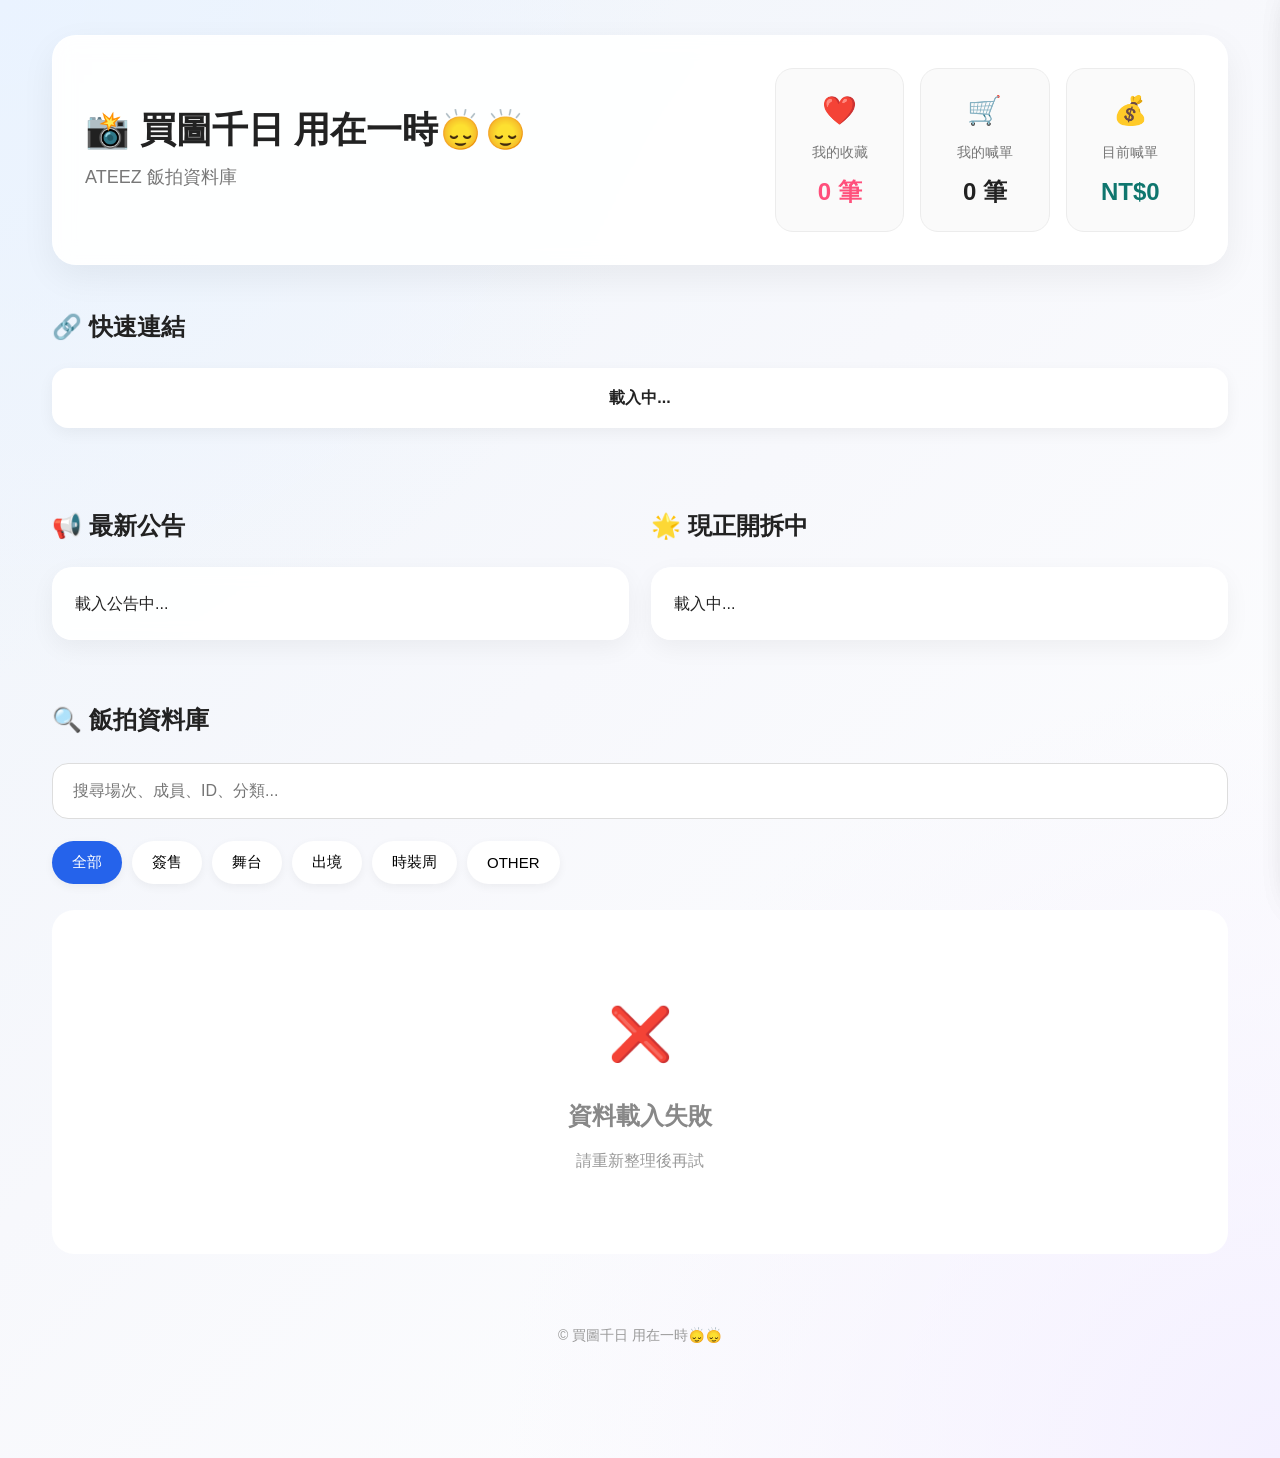
<file: index.html>
<!DOCTYPE html>
<html lang="zh-TW">

<head>

    <meta charset="UTF-8">

    <meta name="viewport"
          content="width=device-width, initial-scale=1.0">

    <title>
        買圖千日 用在一時🙂‍↕️🙂‍↕️｜ATEEZ 飯拍資料庫
    </title>

    <link rel="stylesheet" href="style.css">

</head>

<body>

<div class="container">

    <!-- =========================
         Hero
    ========================== -->

    <header class="hero">

        <div class="hero-left">

            <h1 class="hero-title">

                📸 買圖千日 用在一時🙂‍↕️🙂‍↕️

            </h1>

            <p class="hero-sub">

                ATEEZ 飯拍資料庫

            </p>

        </div>

      <div class="hero-actions">

    <div
        id="favorite-open"
        class="hero-card favorite-card">

        <div class="icon">

            ❤️

        </div>

        <div class="label">

            我的收藏

        </div>

        <div
            id="favorite-count"
            class="count">

            0 筆

        </div>

    </div>

    <div
        id="cart-open"
        class="hero-card cart-card">

        <div class="icon">

            🛒

        </div>

        <div class="label">

            我的喊單

        </div>

        <div
            id="cart-count"
            class="count">

            0 筆

        </div>

    </div>

    <div
        class="hero-card total-card">

        <div class="icon">

            💰

        </div>

        <div class="label">

            目前喊單

        </div>

        <div
            id="cart-money"
            class="count">

            NT$0

        </div>

    </div>

</div>
    </header>

    <!-- =========================
         快速連結
    ========================== -->

    <section class="section">

        <h2 class="section-title">

            🔗 快速連結

        </h2>

        <div
            id="link-list"
            class="links">

            <a class="link-btn">
                載入中...
            </a>

        </div>

    </section>

    <!-- =========================
         公告 + 現正開拆
    ========================== -->

    <div class="info-grid">

        <section class="section">

            <h2 class="section-title">

                📢 最新公告

            </h2>

            <div id="notice-list">

                <div class="card">

                    載入公告中...

                </div>

            </div>

        </section>

        <section class="section">

            <h2 class="section-title">

                🌟 現正開拆中

            </h2>

            <div id="current-list">

                <div class="card">

                    載入中...

                </div>

            </div>

        </section>

    </div>
        <!-- =========================
         飯拍資料庫
    ========================== -->

    <section class="section">

        <h2 class="section-title">

            🔍 飯拍資料庫

        </h2>

        <div class="search-box">

            <input
                id="searchInput"
                type="text"
                placeholder="搜尋場次、成員、ID、分類..."
            >

        </div>

        <div class="category">

            <button
                class="active"
                data-category="">
                全部
            </button>

            <button data-category="簽售">
                簽售
            </button>

            <button data-category="舞台">
                舞台
            </button>

            <button data-category="出境">
                出境
            </button>

            <button data-category="時裝周">
                時裝周
            </button>

            <button data-category="OTHER">
                OTHER
            </button>

        </div>

        <div id="event-list">

            <div class="empty-state">

                <div class="icon">
                    🔍
                </div>

                <h3>

                    開始搜尋即可查看飯拍資料

                </h3>

                <p>

                    可搜尋：場次、成員、ID、分類

                </p>

            </div>

        </div>

    </section>

    <!-- =========================
         我的收藏側邊欄
    ========================== -->

    <aside
        id="favorite-panel"
        class="favorite-panel">

        <div class="cart-header">

            <h2>

                ❤️ 我的收藏

            </h2>

            <button
                id="close-favorite">

                ✕

            </button>

        </div>

        <div
            id="favorite-items"
            class="cart-items">

            <div class="empty-cart">

                尚未收藏任何飯拍

            </div>

        </div>

    </aside>
        <!-- =========================
         我的喊單側邊欄
    ========================== -->

    <aside
        id="cart-panel"
        class="cart-panel">

        <div class="cart-header">

            <h2>

                🛒 我的喊單

            </h2>

            <button
                id="close-cart"
                type="button">

                ✕

            </button>

        </div>

        <div
            id="cart-items"
            class="cart-items">

            <div class="empty-cart">

                尚未加入任何飯拍

            </div>

        </div>

        <div class="cart-footer">

            <div id="cart-total">

                總金額：NT$0

            </div>

            <div class="cart-actions">

                <button
                    id="copy-cart"
                    type="button">

                    📋 複製喊單

                </button>

                <button
                    id="clear-cart"
                    type="button">

                    🗑 清空

                </button>

            </div>

        </div>

    </aside>

    <!-- =========================
         選擇方案 Modal
    ========================== -->

    <div
        id="option-modal"
        class="modal">

        <div class="modal-box">

            <div
                id="modal-title"
                class="modal-title">

                選擇方案

            </div>

            <div
                id="modal-options"
                class="modal-options">

            </div>

            <div class="modal-footer">

                <button
                    id="modal-cancel"
                    type="button">

                    取消

                </button>

                <button
                    id="modal-confirm"
                    type="button">

                    加入喊單

                </button>

            </div>

        </div>

    </div>
        <!-- =========================
         Footer
    ========================== -->

    <footer>

        © 買圖千日 用在一時🙂‍↕️🙂‍↕️

    </footer>

</div>

<!-- =========================
     背景遮罩
========================== -->

<div
    id="overlay"
    class="overlay">

</div>

<!-- =========================
     Script
========================== -->

<script src="script.js"></script>

</body>

</html>
</file>
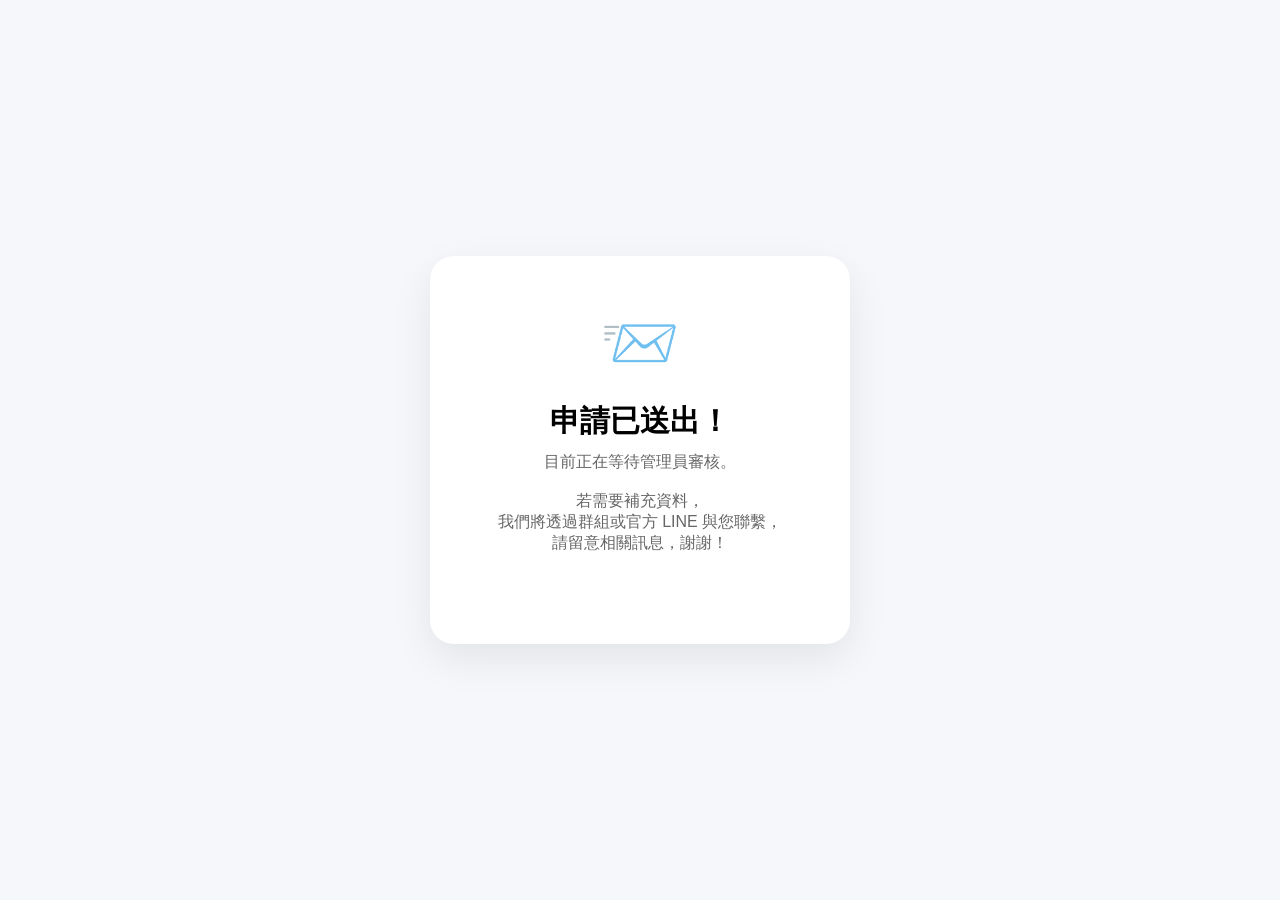
<file: pending.html>
<!DOCTYPE html>
<html lang="zh-TW">

<head>

<meta charset="UTF-8">

<meta name="viewport" content="width=device-width, initial-scale=1.0">

<title>等待審核</title>

<link rel="stylesheet" href="login.css">

</head>

<body>

<div class="login-container">

<div class="login-card">

<div class="logo">
📨
</div>

<h1>
申請已送出！
</h1>

<p class="subtitle">

目前正在等待管理員審核。

<br><br>

若需要補充資料，

<br>

我們將透過群組或官方 LINE 與您聯繫，

<br>

請留意相關訊息，謝謝！

</p>

</div>

</div>

</body>

</html>
</file>
<file: style.css>
/* ==========================================================
   買圖千日 用在一時
   style.css V4
   PART 01
========================================================== */

/* =========================
   Reset
========================= */

*{
    margin:0;
    padding:0;
    box-sizing:border-box;
}

html{
    scroll-behavior:smooth;
}

body{

    background:
        radial-gradient(circle at top left,#eaf3ff 0%,transparent 35%),
        radial-gradient(circle at bottom right,#f4f0ff 0%,transparent 40%),
        linear-gradient(
            135deg,
            #eef4fb 0%,
            #f7f8fc 45%,
            #ffffff 100%
        );

    color:#222;

    font-family:
        -apple-system,
        BlinkMacSystemFont,
        "Segoe UI",
        "Noto Sans TC",
        sans-serif;

    line-height:1.7;

}

/* =========================
   Container
========================= */

.container{

    width:min(1280px,95%);

    margin:auto;

    padding:35px 20px 80px;

}

/* =========================
   Hero
========================= */

.hero{

   background:rgba(255,255,255,.92);

backdrop-filter:blur(10px);

border:1px solid rgba(255,255,255,.6);

    border-radius:24px;

    padding:32px;

    display:flex;

    justify-content:space-between;

    align-items:center;

    gap:32px;

    box-shadow:
        0 12px 35px rgba(0,0,0,.06);

}

.hero-left{

    flex:1;

}

.hero-title{

    font-size:36px;

    font-weight:800;

    line-height:1.3;

    margin-bottom:8px;

}

.hero-sub{

    color:#777;

    font-size:18px;

}

/* =========================
   Hero Cards
========================= */

.hero-actions{

    width:420px;

    display:grid;

    grid-template-columns:
        repeat(3,1fr);

    gap:16px;

}

.hero-card{

    background:#fafafa;

    border:1px solid #ececec;

    border-radius:18px;

    min-height:125px;

    padding:18px 14px;

    display:flex;

    flex-direction:column;

    align-items:center;

    justify-content:center;

    text-align:center;

    transition:.25s;

    cursor:pointer;

}

.hero-card:hover{

    transform:translateY(-4px);

    box-shadow:
        0 10px 25px rgba(0,0,0,.08);

}

.total-card{

    cursor:default;

}

.total-card:hover{

    transform:none;

    box-shadow:none;

}

.hero-card .icon{

    font-size:28px;

    margin-bottom:6px;

}

.hero-card .label{

    font-size:14px;

    color:#777;

    margin-bottom:8px;

}

.hero-card .count{

    font-size:24px;

    font-weight:800;

    color:#2563eb;

}

.favorite-card .count{

    color:#ff4f7b;

}

.cart-card .count{

    color:#222;

}

.total-card .count{

    color:#0f766e;

}

/* =========================
   Info Grid
========================= */

.info-grid{

    display:grid;

    grid-template-columns:
        repeat(2,1fr);

    gap:22px;

    margin-top:36px;

}

/* =========================
   Section
========================= */

.section{

    margin-top:42px;

}

.section-title{

    font-size:24px;

    font-weight:800;

    margin-bottom:20px;

}
/* ==========================================================
   style.css V4
   PART 02
========================================================== */

/* =========================
   Card
========================= */

.card{

  background:rgba(255,255,255,.92);

backdrop-filter:blur(8px);

border:1px solid rgba(255,255,255,.6);

    border-radius:20px;

    padding:22px;

    margin-bottom:18px;

    box-shadow:
        0 8px 24px rgba(0,0,0,.05);

    transition:.25s;

}

.card:hover{

    transform:translateY(-3px);

    box-shadow:
        0 12px 32px rgba(0,0,0,.08);

}

.event-title{

    font-size:20px;

    font-weight:700;

    margin-bottom:12px;

    line-height:1.5;

}

.member{

    color:#666;

    margin-top:8px;

    font-size:15px;

}

.price{

    margin-top:18px;

    line-height:1.9;

    font-weight:600;

}

.note{

    margin-top:14px;

    color:#888;

    font-size:14px;

}

/* =========================
   Search
========================= */

.search-box{

    margin:22px 0;

}

.search-box input{

    width:100%;

    height:56px;

    padding:0 20px;

    border:1px solid #ddd;

    border-radius:16px;

    background:#fff;

    font-size:16px;

    transition:.2s;

}

.search-box input:focus{

    outline:none;

    border-color:#2563eb;

    box-shadow:
        0 0 0 4px rgba(37,99,235,.12);

}

/* =========================
   Category
========================= */

.category{

    display:flex;

    flex-wrap:wrap;

    gap:10px;

}

.category button{

    border:none;

    background:#fff;

    padding:12px 20px;

    border-radius:999px;

    cursor:pointer;

    font-size:15px;

    transition:.2s;

    box-shadow:
        0 3px 10px rgba(0,0,0,.05);

}

.category button:hover{

    transform:translateY(-2px);

}

.category button.active{

    background:#2563eb;

    color:#fff;

}

/* =========================
   Empty
========================= */

.empty-state{

    background:#fff;

    border-radius:22px;

    padding:80px 30px;

    text-align:center;

    color:#888;

}

.empty-state .icon{

    font-size:52px;

    margin-bottom:18px;

}

.empty-state h3{

    font-size:24px;

    margin-bottom:10px;

}

.empty-state p{

    color:#999;

}

/* =========================
   Links
========================= */

.links{

    display:grid;

    grid-template-columns:
        repeat(auto-fit,minmax(180px,1fr));

    gap:16px;

}

.link-btn{

    height:60px;

    display:flex;

    justify-content:center;

    align-items:center;

    background:#fff;

    border-radius:16px;

    text-decoration:none;

    color:#222;

    font-weight:700;

    transition:.2s;

    box-shadow:
        0 5px 16px rgba(0,0,0,.05);

}

.link-btn:hover{

    background:#2563eb;

    color:#fff;

    transform:translateY(-2px);

}

#notice-list,
#current-list{

    display:flex;

    flex-direction:column;

    gap:16px;

}

#event-list{

    margin-top:26px;

}
/* ==========================================================
   style.css V4
   PART 03
========================================================== */

/* =========================
   Favorite / Cart Panel
========================= */

.favorite-panel,
.cart-panel{

    position:fixed;

    top:0;

    right:-430px;

    width:400px;

    max-width:100%;

    height:100vh;

    background:#fff;

    display:flex;

    flex-direction:column;

    box-shadow:-12px 0 35px rgba(0,0,0,.15);

    transition:.3s;

    z-index:9999;

}

.favorite-panel.show,
.cart-panel.show{

    right:0;

}

/* =========================
   Header
========================= */

.cart-header{

    display:flex;

    justify-content:space-between;

    align-items:center;

    padding:24px;

    border-bottom:1px solid #eee;

}

.cart-header h2{

    font-size:22px;

    font-weight:700;

}

.cart-header button{

    border:none;

    background:none;

    font-size:30px;

    cursor:pointer;

    transition:.2s;

}

.cart-header button:hover{

    transform:rotate(90deg);

}

/* =========================
   Scroll Area
========================= */

.cart-items{

    flex:1;

    overflow-y:auto;

    padding:20px;

}

/* =========================
   Item
========================= */

.cart-item{

    background:#fafafa;

    border:1px solid #ececec;

    border-radius:18px;

    padding:18px;

    margin-bottom:16px;

    transition:.25s;

}

.cart-item:hover{

    border-color:#2563eb22;

    box-shadow:

        0 8px 24px rgba(0,0,0,.06);

}

.cart-item-title{

    font-size:18px;

    font-weight:700;

    margin-bottom:8px;

    line-height:1.5;

}

.cart-item-price{

    margin-top:15px;

    font-size:20px;

    font-weight:700;

    color:#2563eb;

}
}

/* =========================
   Empty
========================= */

.empty-cart{

    text-align:center;

    color:#999;

    margin-top:80px;

}

/* =========================
   Footer
========================= */

.cart-footer{

    padding:22px;

    border-top:1px solid #eee;

}

#cart-total{

    font-size:22px;

    font-weight:700;

    margin-bottom:18px;

}

.cart-actions{

    display:flex;

    gap:12px;

}

.cart-actions button{

    flex:1;

    height:48px;

    border:none;

    border-radius:12px;

    cursor:pointer;

    font-size:15px;

    font-weight:700;

    transition:.2s;

}

/* =========================
   Copy
========================= */

#copy-cart{

    background:#2563eb;

    color:#fff;

}

#copy-cart:hover{

    background:#1d4ed8;

}

/* =========================
   Clear
========================= */

#clear-cart{

    background:#efefef;

}

#clear-cart:hover{

    background:#ddd;

}

/* =========================
   Small Buttons
========================= */

.favorite-btn,
.cart-btn{

    border:none;

    border-radius:10px;

    padding:9px 14px;

    background:#f3f3f3;

    cursor:pointer;

    transition:.2s;

    font-size:14px;

}

.favorite-btn:hover{

    background:#ffe7ef;

}

.cart-btn:hover{

    background:#e9f1ff;

}

/* =========================
   Scrollbar
========================= */

.cart-items::-webkit-scrollbar{

    width:6px;

}

.cart-items::-webkit-scrollbar-thumb{

    background:#ccc;

    border-radius:999px;

}

.cart-items::-webkit-scrollbar-track{

    background:transparent;

}
/* ==========================================================
   style.css V4
   PART 04
========================================================== */

/* =========================
   Modal
========================= */

.modal{

    position:fixed;

    inset:0;

    background:rgba(0,0,0,.45);

    display:none;

    justify-content:center;

    align-items:center;

    padding:20px;

    z-index:10000;

}

.modal.show{

    display:flex;

}

.modal-box{

    width:480px;

    max-width:100%;

    background:#fff;

    border-radius:22px;

    padding:28px;

    animation:modalOpen .25s ease;

}

@keyframes modalOpen{

    from{

        opacity:0;

        transform:translateY(15px);

    }

    to{

        opacity:1;

        transform:none;

    }

}

.modal-title{

    font-size:24px;

    font-weight:800;

    margin-bottom:24px;

}

/* =========================
   Options
========================= */

.modal-options{

    display:flex;

    flex-direction:column;

    gap:14px;

}

/* =========================
   Option Card
========================= */

.modal-option{

    border:2px solid #e8e8e8;

    border-radius:16px;

    padding:16px 18px;

    cursor:pointer;

    transition:.25s;

    background:#fff;

}

.modal-option:hover{

    border-color:#2563eb;

    transform:translateY(-2px);

}

/* 已選擇 */

.modal-option.active{

    background:#2563eb;

    border-color:#2563eb;

    color:#fff;

    box-shadow:

        0 10px 24px rgba(37,99,235,.25);

}

.modal-option.active .option-price,

.modal-option.active .option-total{

    color:#fff;

}

/* =========================
   Option Text
========================= */

.option-title{

    font-size:18px;

    font-weight:700;

}

.option-price{

    margin-top:8px;

    color:#666;

    font-size:15px;

}

.option-total{

    margin-top:14px;

    font-size:18px;

    font-weight:700;

    color:#2563eb;

}

/* =========================
   P Counter
========================= */

.p-counter{

    display:flex;

    justify-content:center;

    align-items:center;

    gap:12px;

    margin-top:18px;

}

.p-counter button{

    width:42px;

    height:42px;

    border:none;

    border-radius:12px;

    background:#2563eb;

    color:#fff;

    cursor:pointer;

    font-size:22px;

    transition:.2s;

}

.p-counter button:hover{

    transform:scale(1.06);

}

.point-input{

    width:90px;

    height:44px;

    border:1px solid #ddd;

    border-radius:10px;

    text-align:center;

    font-size:18px;

    font-weight:700;

}

.point-input:focus{

    outline:none;

    border-color:#2563eb;

    box-shadow:

        0 0 0 4px rgba(37,99,235,.12);

}

/* =========================
   Footer
========================= */

.modal-footer{

    display:flex;

    justify-content:flex-end;

    gap:12px;

    margin-top:28px;

}

.modal-footer button{

    border:none;

    border-radius:12px;

    padding:12px 22px;

    font-size:15px;

    font-weight:700;

    cursor:pointer;

    transition:.2s;

}

#modal-cancel{

    background:#efefef;

}

#modal-cancel:hover{

    background:#ddd;

}

#modal-confirm{

    background:#2563eb;

    color:#fff;

}

#modal-confirm:hover{

    background:#1d4ed8;

}
/* ==========================================================
   style.css V4
   PART 05（END）
========================================================== */

/* =========================
   Overlay
========================= */

.overlay{

    position:fixed;

    inset:0;

    background:rgba(0,0,0,.45);

    opacity:0;

    visibility:hidden;

    transition:.25s;

    z-index:9990;

}

.overlay.show{

    opacity:1;

    visibility:visible;

}

/* =========================
   Toast
========================= */

.toast{

    position:fixed;

    left:50%;

    bottom:35px;

    transform:translateX(-50%) translateY(30px);

    background:#222;

    color:#fff;

    padding:14px 22px;

    border-radius:999px;

    font-size:15px;

    font-weight:600;

    opacity:0;

    pointer-events:none;

    transition:.25s;

    z-index:11000;

}

.toast.show{

    opacity:1;

    transform:translateX(-50%) translateY(0);

}

/* =========================
   Utility
========================= */

.hidden{

    display:none !important;

}

.text-center{

    text-align:center;

}

.text-right{

    text-align:right;

}

/* =========================
   Footer
========================= */

footer{

    margin:70px 0 30px;

    text-align:center;

    color:#999;

    font-size:14px;

}

/* =========================
   Tablet
========================= */

@media (max-width:992px){

    .hero{

        flex-direction:column;

        align-items:flex-start;

    }

    .hero-actions{

        width:100%;

        grid-template-columns:repeat(3,1fr);

    }

    .info-grid{

        grid-template-columns:1fr;

    }

}

/* =========================
   Mobile
========================= */

@media (max-width:768px){

    .container{

        width:95%;

        padding:20px 15px 80px;

    }

    .hero{

        padding:22px;

    }

    .hero-title{

        font-size:28px;

    }

    .hero-sub{

        font-size:16px;

    }

    .hero-actions{

        grid-template-columns:1fr;

    }

    .hero-card{

        min-height:90px;

    }

    .links{

        grid-template-columns:repeat(2,1fr);

    }

    .cart-panel,

    .favorite-panel{

        width:100%;

    }

}

/* =========================
   Small Mobile
========================= */

@media (max-width:480px){

    .links{

        grid-template-columns:1fr;

    }

    .hero-title{

        font-size:24px;

    }

   .section-title{

    font-size:24px;

    font-weight:800;

    margin-bottom:20px;

    color:#1f2937;

}

        font-size:20px;

    }

    .event-title{

        font-size:18px;

    }

    .point-input{

        width:70px;

    }

}
/* ==========================================
   Background
========================================== */

body::before{

    content:"";

    position:fixed;

    right:-120px;

    bottom:-60px;

    width:700px;

    height:700px;

    background:url("images/hand-bg.jpg")
        no-repeat center;

    background-size:contain;

    opacity:.045;

    filter:grayscale(100%);

    pointer-events:none;

    z-index:-1;

}
/* ==========================================================
   會員中心 V1
   ========================================================== */

.member-payment-section{
    margin-top:36px;
}


.member-center{

    background:rgba(255,255,255,.94);

    border:1px solid rgba(255,255,255,.7);

    border-radius:24px;

    padding:28px;

    box-shadow:
        0 10px 30px rgba(0,0,0,.06);

}


/* Header */

.member-center-header{

    display:flex;

    justify-content:space-between;

    align-items:center;

    gap:20px;

    margin-bottom:24px;

}


.member-center-label{

    color:#2563eb;

    font-size:14px;

    font-weight:700;

    margin-bottom:4px;

}


.member-center-header h2{

    font-size:26px;

    font-weight:800;

}


.member-unpaid-summary{

    display:flex;

    flex-direction:column;

    align-items:flex-end;

}


.member-unpaid-summary span{

    color:#888;

    font-size:14px;

}


.member-unpaid-summary strong{

    color:#dc2626;

    font-size:24px;

}


/* Payment List */

.member-payment-list{

    display:flex;

    flex-direction:column;

    gap:12px;

}


/* Payment Card */

.member-payment-card{

    display:flex;

    align-items:center;

    gap:16px;

    padding:18px;

    background:#fafafa;

    border:1px solid #e8e8e8;

    border-radius:18px;

    cursor:pointer;

    transition:.2s;

}


.member-payment-card:hover{

    border-color:#2563eb;

    background:#f8fbff;

}


.member-payment-card:has(
    .member-payment-checkbox:checked
){

    background:#eff6ff;

    border-color:#2563eb;

    box-shadow:
        0 5px 18px rgba(37,99,235,.10);

}


/* Checkbox */

.member-payment-checkbox{

    width:20px;

    height:20px;

    flex:none;

    accent-color:#2563eb;

    cursor:pointer;

}


/* Info */

.member-payment-info{

    flex:1;

    min-width:0;

}


.member-payment-event{

    font-size:17px;

    font-weight:800;

    margin-bottom:4px;

}


.member-payment-member{

    color:#666;

    font-size:14px;

}


.member-payment-quantity{

    color:#888;

    font-size:14px;

    margin-top:2px;

}


/* Price */

.member-payment-price{

    color:#2563eb;

    font-size:19px;

    font-weight:800;

    white-space:nowrap;

}


/* Footer */

.member-payment-footer{

    display:flex;

    align-items:center;

    gap:28px;

    margin-top:24px;

    padding-top:22px;

    border-top:1px solid #eee;

}


.member-payment-footer > div{

    display:flex;

    flex-direction:column;

}


.member-payment-footer span{

    color:#888;

    font-size:13px;

}


.member-payment-footer strong{

    font-size:20px;

}


#selected-payment-total{

    color:#dc2626;

}


/* Confirm */

.member-payment-confirm{

    margin-left:auto;

    min-width:150px;

    height:48px;

    padding:0 22px;

    border:none;

    border-radius:13px;

    background:#2563eb;

    color:#fff;

    font-size:15px;

    font-weight:700;

    cursor:pointer;

    transition:.2s;

}


.member-payment-confirm:hover{

    background:#1d4ed8;

    transform:translateY(-2px);

}


/* Empty */

.member-payment-empty{

    text-align:center;

    padding:45px 20px;

    color:#999;

}


.member-payment-empty > div{

    font-size:42px;

    margin-bottom:10px;

}


.member-payment-empty h3{

    color:#555;

    font-size:18px;

    margin-bottom:5px;

}


.member-payment-empty p{

    font-size:14px;

}


/* Loading */

.member-center-loading{

    background:#fff;

    border-radius:20px;

    padding:30px;

    text-align:center;

    color:#999;

}


/* Mobile */

@media(max-width:768px){

    .member-center{

        padding:20px;

        border-radius:20px;

    }


    .member-center-header{

        align-items:flex-start;

    }


    .member-center-header h2{

        font-size:23px;

       }

    .member-unpaid-summary strong{

        font-size:20px;

    }


    .member-payment-card{

        padding:15px;

    }


    .member-payment-event{

        font-size:16px;

    }


    .member-payment-price{

        font-size:17px;

    }


    .member-payment-footer{

        display:grid;

        grid-template-columns:1fr 1fr;

        gap:15px;

    }


    .member-payment-confirm{

        grid-column:1 / -1;

        width:100%;

        margin-left:0;

    }

}


@media(max-width:480px){

    .member-center-header{

        flex-direction:column;

        width:100%;

    }


    .member-unpaid-summary{

        align-items:flex-start;

    }


    .member-payment-card{

        gap:10px;

    }


    .member-payment-price{

        font-size:16px;

    }

}

/* =========================================================
   💰 儲值金 / 小額退款管理
   ========================================================= */

[data-page-content="deposit"] {
    padding: 28px;
}


/* =========================
   標題區
   ========================= */

[data-page-content="deposit"] h2 {
    margin: 0 0 6px;
    font-size: 28px;
    font-weight: 700;
    color: #26354a;
    letter-spacing: 0.5px;
}

[data-page-content="deposit"] > p {
    margin: 0 0 22px;
    color: #7b8798;
    font-size: 14px;
}


/* =========================
   搜尋框
   ========================= */

[data-page-content="deposit"] input[type="text"],
[data-page-content="deposit"] input[type="search"] {
    width: 100%;
    max-width: 420px;
    box-sizing: border-box;

    padding: 11px 15px;

    border: 1px solid #dfe5ef;
    border-radius: 12px;

    background: #ffffff;

    font-size: 14px;
    color: #334155;

    outline: none;

    transition:
        border-color .2s ease,
        box-shadow .2s ease;
}

[data-page-content="deposit"] input[type="text"]:focus,
[data-page-content="deposit"] input[type="search"]:focus {
    border-color: #9aaee8;

    box-shadow:
        0 0 0 4px rgba(130, 150, 220, 0.12);
}

[data-page-content="deposit"] input::placeholder {
    color: #aab3c1;
}


/* =========================
   會員列表
   ========================= */

[data-page-content="deposit"] button {
    font-family: inherit;
}


/* 如果會員列表是直接產生的按鈕 */

[data-page-content="deposit"] button:not(.deposit-action) {
    border: 1px solid #e2e7f0;
    background: #fff;
    color: #425066;

    border-radius: 10px;

    padding: 9px 13px;

    cursor: pointer;

    transition:
        transform .15s ease,
        box-shadow .15s ease,
        background .15s ease;
}

[data-page-content="deposit"] button:not(.deposit-action):hover {
    background: #f7f8fc;

    box-shadow:
        0 4px 12px rgba(60, 80, 120, 0.08);

    transform: translateY(-1px);
}


/* =========================
   會員選擇卡片
   ========================= */

[data-page-content="deposit"] .member-card {
    background: rgba(255, 255, 255, 0.96);

    border: 1px solid #e6eaf1;

    border-radius: 16px;

    padding: 14px 16px;

    margin-top: 10px;

    cursor: pointer;

    box-shadow:
        0 4px 14px rgba(60, 75, 110, 0.05);

    transition:
        transform .18s ease,
        box-shadow .18s ease,
        border-color .18s ease;
}

[data-page-content="deposit"] .member-card:hover {
    transform: translateY(-2px);

    border-color: #cdd7ee;

    box-shadow:
        0 8px 22px rgba(60, 75, 110, 0.09);
}


/* =========================
   會員資訊區
   ========================= */

[data-page-content="deposit"] .member-name {
    font-size: 17px;
    font-weight: 700;
    color: #29364b;
}

[data-page-content="deposit"] .member-no {
    color: #8b95a5;
    font-size: 13px;
}


/* =========================
   目前選中的會員
   ========================= */

[data-page-content="deposit"] .member-card.active,
[data-page-content="deposit"] .member-card.selected {
    border-color: #aebde7;

    background:
        linear-gradient(
            135deg,
            #f8f9ff,
            #f1f5ff
        );

    box-shadow:
        0 8px 24px rgba(103, 124, 190, 0.12);
}


/* =========================================================
   會員餘額詳細區
   ========================================================= */

[data-page-content="deposit"] .member-detail,
[data-page-content="deposit"] .deposit-detail {
    margin-top: 22px;

    background: rgba(255, 255, 255, 0.97);

    border: 1px solid #e5e9f1;

    border-radius: 20px;

    padding: 24px;

    box-shadow:
        0 8px 28px rgba(48, 63, 95, 0.07);
}


/* =========================
   會員標題
   ========================= */

[data-page-content="deposit"] .member-detail h3,
[data-page-content="deposit"] .deposit-detail h3 {
    margin: 0 0 4px;

    font-size: 21px;

    color: #26354a;
}

[data-page-content="deposit"] .member-detail p,
[data-page-content="deposit"] .deposit-detail p {
    margin: 4px 0;

    color: #8a94a5;

    font-size: 13px;
}


/* =========================================================
   三個餘額卡片
   ========================================================= */

[data-page-content="deposit"] .balance-grid,
[data-page-content="deposit"] .balance-cards {
    display: grid;

    grid-template-columns:
        repeat(3, minmax(0, 1fr));

    gap: 14px;

    margin: 20px 0;
}


/* 通用餘額卡 */

[data-page-content="deposit"] .balance-card {
    position: relative;

    padding: 18px;

    border-radius: 16px;

    background: #fff;

    border: 1px solid #e8ebf2;

    box-shadow:
        0 4px 14px rgba(50, 65, 100, 0.05);
}


/* 儲值金 */

[data-page-content="deposit"] .balance-card.stored,
[data-page-content="deposit"] .stored-balance {
    background:
        linear-gradient(
            135deg,
            #f4f8ff,
            #ffffff
        );

    border-color: #dce6fa;
}


/* 小額退款 */

[data-page-content="deposit"] .balance-card.refund,
[data-page-content="deposit"] .refund-balance {
    background:
        linear-gradient(
            135deg,
            #fff8f4,
            #ffffff
        );

    border-color: #f3e1d6;
}


/* 總額 */

[data-page-content="deposit"] .balance-card.total,
[data-page-content="deposit"] .total-balance {
    background:
        linear-gradient(
            135deg,
            #f7f4ff,
            #ffffff
        );

    border-color: #e4dcf5;
}


/* 餘額標題 */

[data-page-content="deposit"] .balance-card .label,
[data-page-content="deposit"] .balance-label {
    display: block;

    margin-bottom: 7px;

    font-size: 13px;

    color: #7c8798;
}


/* 餘額數字 */

[data-page-content="deposit"] .balance-card .amount,
[data-page-content="deposit"] .balance-amount {
    font-size: 25px;

    font-weight: 750;

    color: #2d3b52;

    letter-spacing: 0.3px;
}


/* =========================================================
   操作按鈕
   ========================================================= */

[data-page-content="deposit"] .add-balance-btn,
[data-page-content="deposit"] .add-refund-btn,
[data-page-content="deposit"] .deposit-action {
    border: none !important;

    border-radius: 10px !important;

    padding: 9px 14px !important;

    font-size: 13px;

    font-weight: 600;

    cursor: pointer;

    transition:
        transform .15s ease,
        box-shadow .15s ease;
}


/* 儲值金按鈕 */

[data-page-content="deposit"] .add-balance-btn {
    background: #eaf1ff !important;
    color: #526da8 !important;
}


/* 退款按鈕 */

[data-page-content="deposit"] .add-refund-btn {
    background: #fff0e9 !important;
    color: #a66c50 !important;
}


[data-page-content="deposit"] .add-balance-btn:hover,
[data-page-content="deposit"] .add-refund-btn:hover,
[data-page-content="deposit"] .deposit-action:hover {
    transform: translateY(-1px);

    box-shadow:
        0 5px 14px rgba(60, 70, 100, 0.10);
}


/* =========================================================
   餘額異動紀錄
   ========================================================= */

[data-page-content="deposit"] .transaction-section,
[data-page-content="deposit"] .balance-history {
    margin-top: 24px;

    padding-top: 20px;

    border-top: 1px solid #edf0f5;
}


[data-page-content="deposit"] .transaction-section h4,
[data-page-content="deposit"] .balance-history h4 {
    margin: 0 0 12px;

    font-size: 16px;

    color: #354258;
}


/* 沒有紀錄 */

[data-page-content="deposit"] .empty,
[data-page-content="deposit"] .empty-state {
    padding: 22px;

    text-align: center;

    border-radius: 12px;

    background: #f8f9fb;

    color: #9aa3b1;

    font-size: 13px;
}


/* =========================================================
   RWD
   ========================================================= */

@media (max-width: 900px) {

    [data-page-content="deposit"] .balance-grid,
    [data-page-content="deposit"] .balance-cards {

        grid-template-columns: 1fr;

    }

}


@media (max-width: 600px) {

    [data-page-content="deposit"] {

        padding: 18px;

    }

    [data-page-content="deposit"] h2 {

        font-size: 23px;

    }

    [data-page-content="deposit"] input[type="text"],
    [data-page-content="deposit"] input[type="search"] {

        max-width: none;

    }

}

/* ==========================================================
   💰 儲值金 / 小額退款管理頁
   V2 - UI 美化
   ========================================================== */


/* ==========================================================
   整個儲值金頁面
   ========================================================== */

[data-page-content="deposit"] {

    width: 100%;

    max-width: 1180px;

    margin: 0 auto;

    padding: 34px 38px 60px;

    box-sizing: border-box;

}


/* ==========================================================
   頁面標題
   ========================================================== */

[data-page-content="deposit"] h1 {

    margin: 0;

    font-size: 28px;

    line-height: 1.3;

    font-weight: 800;

    color: #26324a;

}


[data-page-content="deposit"] h2 {

    margin: 0;

    font-size: 22px;

    font-weight: 750;

    color: #303b52;

}


[data-page-content="deposit"] h3 {

    margin: 0;

    font-size: 18px;

    font-weight: 700;

    color: #303b52;

}


[data-page-content="deposit"] p {

    margin: 7px 0 0;

    color: #8a94a6;

    font-size: 14px;

    line-height: 1.6;

}


/* ==========================================================
   🔎 搜尋會員
   ========================================================== */

[data-page-content="deposit"] input[type="text"],
[data-page-content="deposit"] input[type="search"] {

    width: 100%;

    height: 46px;

    box-sizing: border-box;

    padding: 0 15px;

    border: 1px solid #e1e6ef;

    border-radius: 12px;

    background: #ffffff;

    color: #344054;

    font-size: 14px;

    outline: none;

    transition:
        border-color .2s ease,
        box-shadow .2s ease;

}


[data-page-content="deposit"] input[type="text"]:focus,
[data-page-content="deposit"] input[type="search"]:focus {

    border-color: #aeb9dc;

    box-shadow:
        0 0 0 4px
        rgba(120, 140, 200, .10);

}


/* ==========================================================
   👤 會員選擇區
   ========================================================== */

[data-page-content="deposit"] .member-list,
[data-page-content="deposit"] .members-list,
[data-page-content="deposit"] .balance-member-list {

    display: grid;

    grid-template-columns:
        repeat(
            auto-fill,
            minmax(190px, 1fr)
        );

    gap: 12px;

    margin-top: 16px;

}


/* ==========================================================
   會員卡片
   ========================================================== */

[data-page-content="deposit"] .member-card,
[data-page-content="deposit"] .member-item,
[data-page-content="deposit"] .balance-member-card {

    position: relative;

    padding: 16px 18px;

    box-sizing: border-box;

    min-height: 82px;

    border:
        1px solid #e5e9f1;

    border-radius: 15px;

    background: #ffffff;

    box-shadow:
        0 3px 12px
        rgba(40, 55, 85, .04);

    cursor: pointer;

    transition:
        transform .18s ease,
        border-color .18s ease,
        box-shadow .18s ease,
        background .18s ease;

}


[data-page-content="deposit"] .member-card:hover,
[data-page-content="deposit"] .member-item:hover,
[data-page-content="deposit"] .balance-member-card:hover {

    transform:
        translateY(-2px);

    border-color:
        #cbd4eb;

    box-shadow:
        0 8px 22px
        rgba(40, 55, 85, .08);

}


/* 選中的會員 */

[data-page-content="deposit"] .member-card.active,
[data-page-content="deposit"] .member-item.active,
[data-page-content="deposit"] .balance-member-card.active,
[data-page-content="deposit"] .member-card.selected,
[data-page-content="deposit"] .member-item.selected {

    border-color:
        #8d9dca;

    background:
        #f7f9ff;

    box-shadow:
        0 8px 24px
        rgba(90, 110, 170, .10);

}


/* ==========================================================
   會員名稱
   ========================================================== */

[data-page-content="deposit"] .member-card strong,
[data-page-content="deposit"] .member-item strong,
[data-page-content="deposit"] .balance-member-card strong {

    display: block;

    margin-bottom: 5px;

    color: #303b52;

    font-size: 15px;

    font-weight: 750;

}


[data-page-content="deposit"] .member-card small,
[data-page-content="deposit"] .member-item small,
[data-page-content="deposit"] .balance-member-card small {

    color: #8a94a6;

    font-size: 12px;

}


/* ==========================================================
   💰 餘額卡片
   ========================================================== */

[data-page-content="deposit"] .balance-cards {

    display: grid;

    grid-template-columns:
        repeat(3, minmax(0, 1fr));

    gap: 16px;

    margin-top: 22px;

}


[data-page-content="deposit"] .balance-card {

    position: relative;

    min-height: 145px;

    padding: 22px;

    box-sizing: border-box;

    border-radius: 18px;

    border:
        1px solid #e5e9f1;

    background: #ffffff;

    box-shadow:
        0 5px 18px
        rgba(45, 60, 90, .05);

}


[data-page-content="deposit"] .balance-card::before {

    content: "";

    position: absolute;

    left: 0;

    top: 18px;

    bottom: 18px;

    width: 4px;

    border-radius:
        0 5px 5px 0;

}


/* 儲值金 */

[data-page-content="deposit"] .balance-card.stored::before {

    background:
        #8ea4d8;

}


/* 小額退款 */

[data-page-content="deposit"] .balance-card.refund::before {

    background:
        #d8a58c;

}


/* 總額 */

[data-page-content="deposit"] .balance-card.total::before {

    background:
        #a999cc;

}


[data-page-content="deposit"] .balance-label,
[data-page-content="deposit"] .balance-card .label {

    display: block;

    margin-bottom: 10px;

    color: #7e899d;

    font-size: 13px;

    font-weight: 600;

}


[data-page-content="deposit"] .balance-amount,
[data-page-content="deposit"] .balance-card .amount {

    color: #29354b;

    font-size: 30px;

    line-height: 1.2;

    font-weight: 800;

    letter-spacing: .3px;

}


/* ==========================================================
   ➕ 操作按鈕
   ========================================================== */

[data-page-content="deposit"] button {

    font-family: inherit;

    cursor: pointer;

}


[data-page-content="deposit"] .add-balance-btn,
[data-page-content="deposit"] .add-refund-btn,
[data-page-content="deposit"] .deposit-action {

    min-height: 40px;

    padding:
        0 15px;

    border: 0;

    border-radius: 10px;

    font-size: 13px;

    font-weight: 700;

    transition:
        transform .15s ease,
        box-shadow .15s ease;

}


[data-page-content="deposit"] .add-balance-btn {

    background:
        #edf2ff;

    color:
        #52689e;

}


[data-page-content="deposit"] .add-refund-btn {

    background:
        #fff1ea;

    color:
        #a46f56;

}


[data-page-content="deposit"] .add-balance-btn:hover,
[data-page-content="deposit"] .add-refund-btn:hover,
[data-page-content="deposit"] .deposit-action:hover {

    transform:
        translateY(-1px);

    box-shadow:
        0 5px 15px
        rgba(50, 60, 90, .10);

}


/* ==========================================================
   🧾 餘額紀錄
   ========================================================== */

[data-page-content="deposit"] .transaction-section,
[data-page-content="deposit"] .balance-history {

    margin-top: 28px;

    padding: 24px;

    border:
        1px solid #e5e9f1;

    border-radius: 18px;

    background: #ffffff;

    box-shadow:
        0 5px 18px
        rgba(45, 60, 90, .04);

}


[data-page-content="deposit"] .transaction-section h3,
[data-page-content="deposit"] .balance-history h3 {

    margin-bottom: 16px;

}


/* ==========================================================
   📱 手機 / 小視窗
   ========================================================== */

@media (max-width: 900px) {

    [data-page-content="deposit"] {

        padding:
            25px 20px 45px;

    }


    [data-page-content="deposit"] .balance-cards {

        grid-template-columns:
            1fr;

    }

}


@media (max-width: 600px) {

    [data-page-content="deposit"] {

        padding:
            22px 15px 40px;

    }


    [data-page-content="deposit"] h1 {

        font-size: 24px;

    }


    [data-page-content="deposit"] .member-list,
    [data-page-content="deposit"] .members-list,
    [data-page-content="deposit"] .balance-member-list {

        grid-template-columns:
            1fr;

    }

}
/* ==========================================================
   END
========================================================== */
</file>
<file: login.css>
*{
    margin:0;
    padding:0;
    box-sizing:border-box;
}

body{

    font-family:
    "Noto Sans TC",
    sans-serif;

    background:#f5f7fb;

    display:flex;

    justify-content:center;

    align-items:center;

    min-height:100vh;

}

.login-card{

    width:420px;

    background:white;

    border-radius:24px;

    padding:50px;

    text-align:center;

    box-shadow:
    0 15px 40px rgba(0,0,0,.08);

}

.logo{

    font-size:64px;

    margin-bottom:20px;

}

h1{

    font-size:30px;

    margin-bottom:10px;

}

.subtitle{

    color:#666;

    margin-bottom:40px;

}

button{

    width:100%;

    padding:16px;

    border:none;

    border-radius:14px;

    font-size:18px;

    cursor:pointer;

    background:#4285F4;

    color:white;

    transition:.2s;

}

button:hover{

    transform:translateY(-2px);

}

.notice{

    margin-top:30px;

    color:#888;

    font-size:14px;

}
</file>
